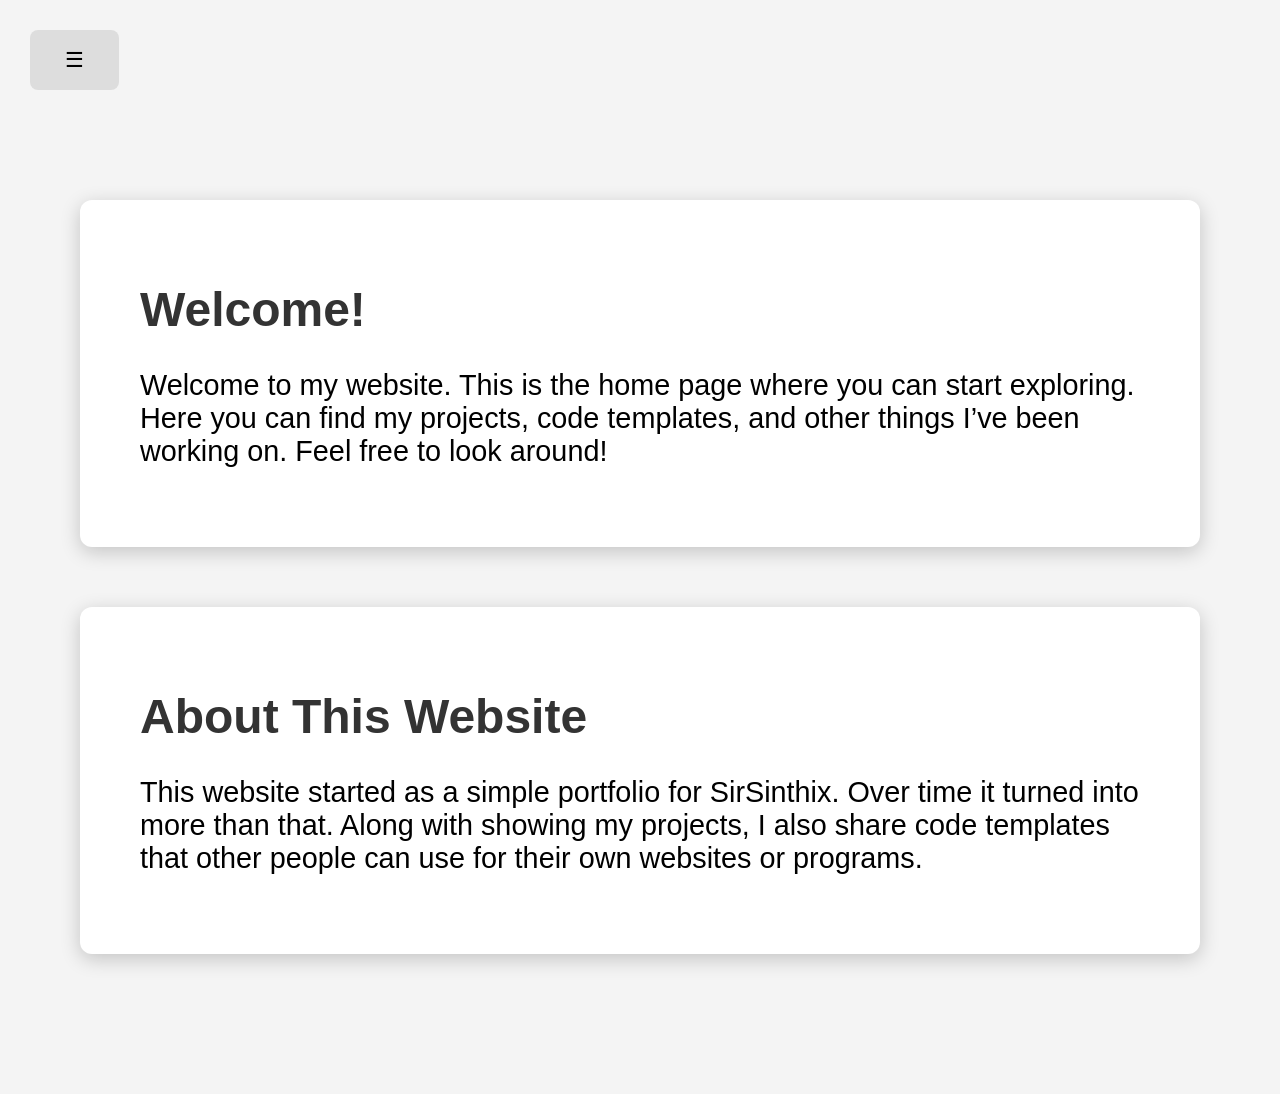
<file: index.html>
<!DOCTYPE html>
<html lang="en">
  <head>
    <meta http-equiv="CONTENT-TYPE" content="text/html; charset=UTF-8">
    <meta name="viewport" content="width=device-width, initial-scale=1.0">
    <title>SirSinthix</title>

    <link rel="stylesheet" href="./Styles/main.css?v=3">
  </head>

  <body>
    <div id="menuComp"></div>

    <div class="content">
      <div class="section" id="home">
        <h1>Welcome!</h1>
        <p>Welcome to my website. This is the home page where you can start exploring. Here you can find my projects, code templates, and other things I’ve been working on. Feel free to look around!</p>
      </div>

      <div class="section" id="about">
        <h1>About This Website</h1>
        <p>This website started as a simple portfolio for SirSinthix. Over time it turned into more than that. Along with showing my projects, I also share code templates that other people can use for their own websites or programs.</p>
      </div>
    </div>

    <script src="./Scripts/main.js"></script>
  </body>
</html>
</file>
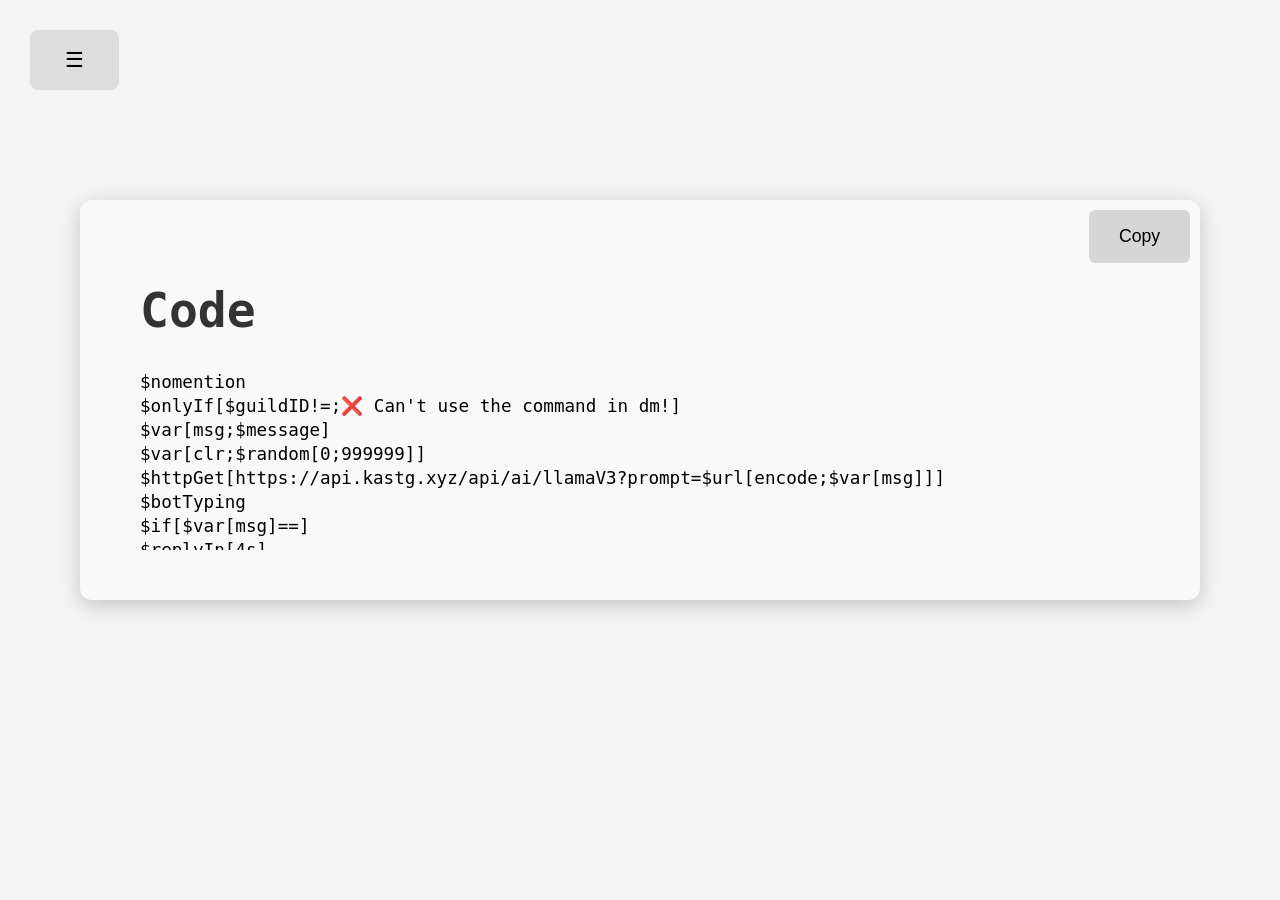
<file: chatbot.html>
<!DOCTYPE html>
<html lang="en">
  <head>
    <meta http-equiv="CONTENT-TYPE" content="text/html; charset=UTF-8">
    <meta name="viewport" content="width=device-width, initial-scale=1.0">
    <title>SirSinthix</title>

    <link rel="stylesheet" href="./Styles/main.css?v=2">
    <link rel="stylesheet" href="./Styles/code.css?v=1">
  </head>

  <body>
    <div id="menuComp"></div>
    
    <div class="content">
      <div class="cmdSec">
        <h1>Code</h1>
        <button class="copy" onclick="copy('code')">Copy</button>
        <div class="cmdText" id="code">$nomention
$onlyIf[$guildID!=;❌️ Can't use the command in dm!]
$var[msg;$message]
$var[clr;$random[0;999999]]
$httpGet[https://api.kastg.xyz/api/ai/llamaV3?prompt=$url[encode;$var[msg]]]
$botTyping
$if[$var[msg]==]
$replyIn[4s]
$title[🌐 Chatbot 🌐]
$thumbnail[$userAvatar[$botID]]
$description[Sorry! Can you repeat what you wanted to say to me? I'm all ears (Or rather, any text input!)]
$addTimestamp
$color[$var[clr]]
$else
$httpGet[https://api.kastg.xyz/api/ai/llamaV3?prompt=$url[encode;$var[msg]]]
$title[🌐 Chatbot 🌐]
$thumbnail[$userAvatar[$botID]]
$description[$httpResult[result;0;response]]
$addTimestamp
$color[$var[clr]]
$endif</div>
      </div>
    </div>
    
    <script src="./Scripts/main.js"></script>
  </body>
</html>
</file>
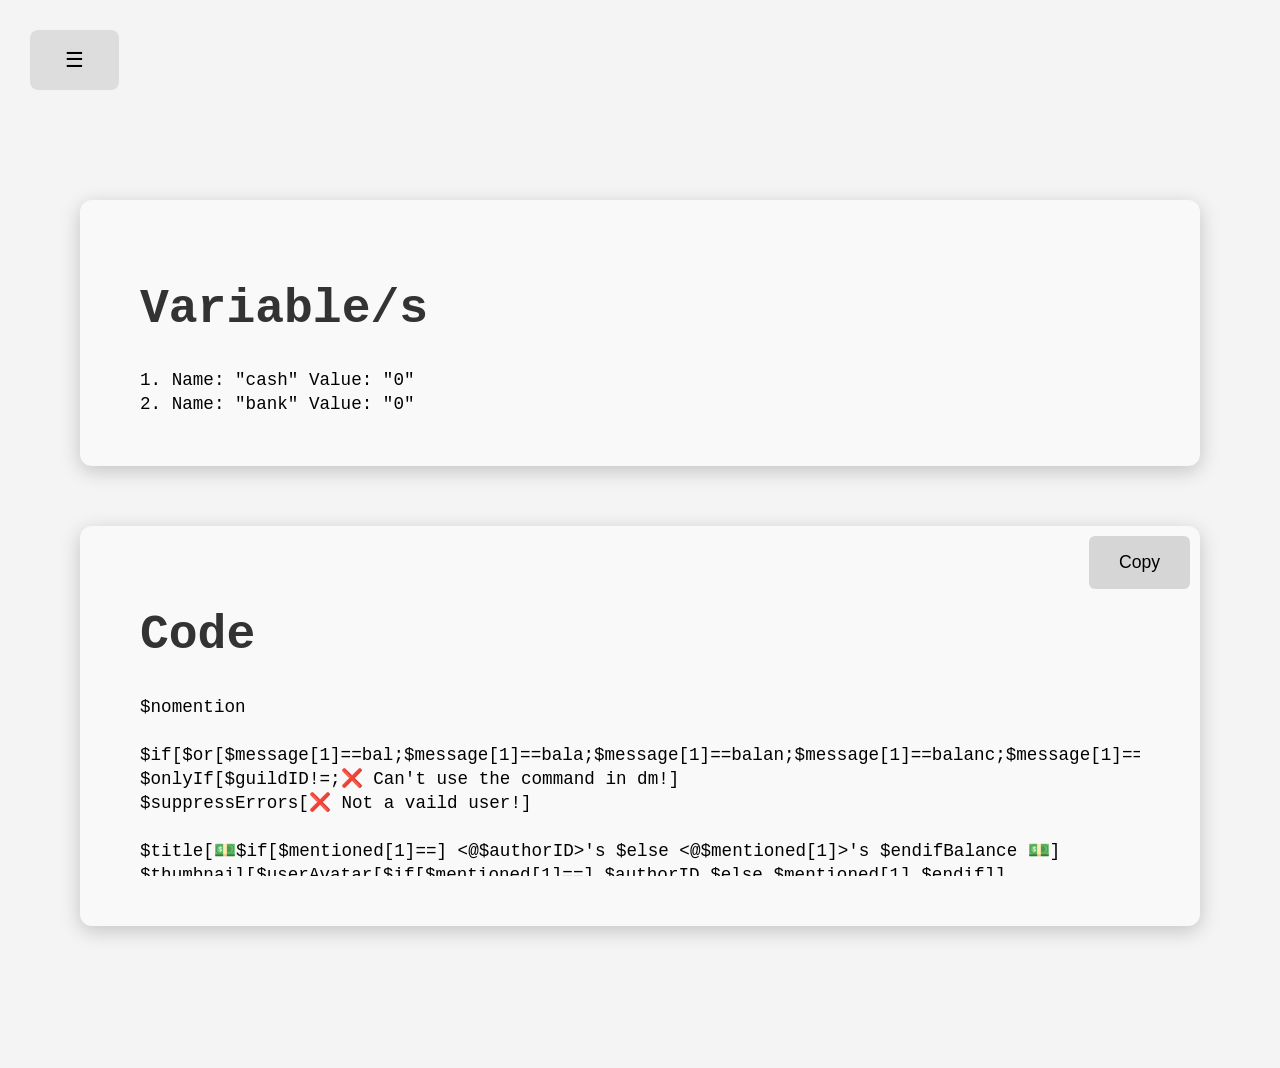
<file: eco4in1.html>
<!DOCTYPE html>
<html lang="en">
  <head>
    <meta http-equiv="CONTENT-TYPE" content="text/html; charset=UTF-8">
    <meta name="viewport" content="width=device-width, initial-scale=1.0">
    <title>SirSinthix</title>

    <link rel="stylesheet" href="./Styles/main.css?v=2">
    <link rel="stylesheet" href="./Styles/code.css?v=1">
  </head>

  <body>
    <div id="menuComp"></div>
    
    <div class="content">
      <div class="cmdSec">
        <h1>Variable/s</h1>
        <div class="cmdText" id="var">1. Name: "cash" Value: "0"
2. Name: "bank" Value: "0"</div>
      </div>
      
      <div class="cmdSec">
        <h1>Code</h1>
        <button class="copy" onclick="copy('code')">Copy</button>
        <div class="cmdText" id="code">$nomention

$if[$or[$message[1]==bal;$message[1]==bala;$message[1]==balan;$message[1]==balanc;$message[1]==balance]==true]
$onlyIf[$guildID!=;❌️ Can't use the command in dm!]
$suppressErrors[❌️ Not a vaild user!]

$title[💵$if[$mentioned[1]==] <@$authorID>'s $else <@$mentioned[1]>'s $endifBalance 💵]
$thumbnail[$userAvatar[$if[$mentioned[1]==] $authorID $else $mentioned[1] $endif]]
$description[
👜 Wallet
$getVar[cash;$if[$mentioned[1]==] $authorID $else $mentioned[1] $endif] cash

🏦 Bank
$getVar[bank;$if[$mentioned[1]==] $authorID $else $mentioned[1] $endif] cash

👜➕️🏦 Total
$calculate[$getVar[cash;$if[$mentioned[1]==] $authorID $else $mentioned[1] $endif]+$getVar[bank;$if[$mentioned[1]==] $authorID $else $mentioned[1] $endif]] cash
]
$addTimestamp
$color[$random[0;999999]]
$endif

$if[$message[1]==work]
$globalCooldown[30m;❌️ You need to wait %time% till you can work again!]

$setVar[cash;$sum[$getVar[cash;$authorID];$random[100;150]];$authorID]

$title[📃 Work 📃]
$thumbnail[$authorAvatar]
$description[
👤 User
<@$authorID>

🤝 Worked
$randomText[Policeman;Fireflighter;Cashier;DOT;Businessman;Cleaner;Bartender;Cook;Chef;Babysitter;Bank worker;Enginee;Mechanic]

📋 Earned
$random[100;150] cash
]
$addTimestamp
$color[$random[0;999999]]
$endif

$if[$or[$message[1]==dep;$message[1]==depo;$message[1]==depos;$message[1]==deposi;$message[1]==deposit]==true]
$onlyIf[$getVar[cash;$authorID]>0;❌️ You can't deposit when you have 0 cash!]
$onlyIf[$calculate[$getVar[cash;$authorID]+1]>$message[2];❌️ You can't deposit more than what you have!]
$onlyIf[$message[2]>-1;❌️ Can't deposit negative knobs!]
$suppressErrors[❌️ Not a vaild amount!]

$setVar[cash;$sub[$getVar[cash;$authorID];$message[2]];$authorID]
$setVar[bank;$sum[$getVar[bank;$authorID];$message[2]];$authorID]

$title[📥 Deposit 📥]
$thumbnail[$authorAvatar]
$description[
👤 User
<@$authorID>

📋 Amount
$message[2]
]
$addTimestamp
$color[$random[0;999999]]
$endif

$if[$or[$message[1]==with;$message[1]==withd;$message[1]==withdr;$message[1]==withdra;$message[1]==withdraw]==true]
$onlyIf[$getVar[bank;$authorID]>0;❌️ You can't withdraw when you have 0 knobs!]
$onlyIf[$calculate[$getVar[bank;$authorID]+1]>$message[2];❌️ You can't withdraw more than what you have!]
$onlyIf[$message[2]>-1;❌️ Can't withdraw negative knobs!]
$suppressErrors[❌️ Not a vaild amount!]

$setVar[cash;$sum[$getVar[cash;$authorID];$message[2]];$authorID]
$setVar[bank;$sub[$getVar[bank;$authorID];$message[2]];$authorID]

$title[📤 Withdraw 📤]
$thumbnail[$authorAvatar]
$description[
👤 User
<@$authorID>

📋 Amount
$message[2] cash
]
$addTimestamp
$color[$random[0;999999]]
$endif</div>
      </div>
    </div>
    
    <script src="./Scripts/main.js"></script>
  </body>
</html>
</file>
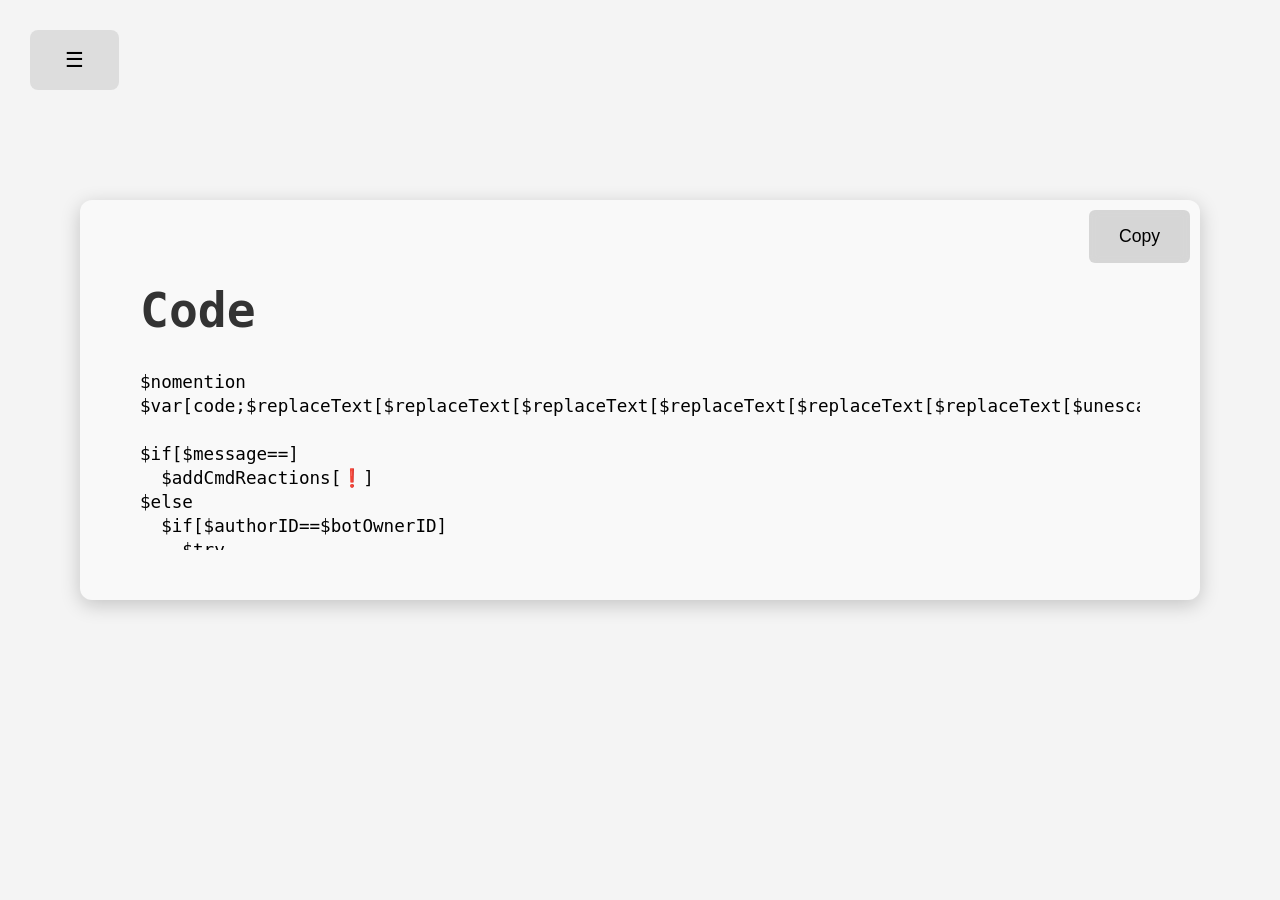
<file: eval.html>
<!DOCTYPE html>
<html lang="en">
  <head>
    <meta http-equiv="CONTENT-TYPE" content="text/html; charset=UTF-8">
    <meta name="viewport" content="width=device-width, initial-scale=1.0">
    <title>SirSinthix</title>

    <link rel="stylesheet" href="./Styles/main.css?v=2">
    <link rel="stylesheet" href="./Styles/code.css?v=1">
  </head>

  <body>
    <div id="menuComp"></div>
    
    <div class="content">
      <div class="cmdSec">
        <h1>Code</h1>
        <button class="copy" onclick="copy('code')">Copy</button>
        <div class="cmdText" id="code">$nomention
$var[code;$replaceText[$replaceText[$replaceText[$replaceText[$replaceText[$replaceText[$unescape[$message];+;$;-1];( ;\[;-1]; );\];-1]; / ;\;;-1];$rickroll;https://youtu.be/dQw4w9WgXcQ;-1];+rickroll;https://youtu.be/dQw4w9WgXcQ;-1]]

$if[$message==]
  $addCmdReactions[❗]
$else
  $if[$authorID==$botOwnerID]
    $try
**💻 Code**
$var[code]

**📋 Raw**
$message

$if[$checkContains[$message;deletecommand;clearReactions;deleteChannels;deleteMessage]==false]**🟢 Execution** $else**🟡 Execution** $endif
$eval[$var[code]]
      
      $if[$checkContains[$message;deletecommand;clearReactions;deleteChannels;deleteMessage]==true] $else $addCmdReactions[✅] $endif
    $catch
**💻 Code**
$var[code]

**📋 Raw**
$message

**🔴 Execution**
Function $error[command] at $error[row]:$error[column] returned an error: $error[message]
      
      $if[$checkContains[$message;deletecommand;clearReactions;deleteChannels;deleteMessage]==true] $else $clearReactions[$channelID;$lastMessageID;✅] $endif
      
      $if[$checkContains[$message;deletecommand;clearReactions;deleteChannels;deleteMessage]==true] $else $addCmdReactions[❗] $endif
    $endtry
  $else
    $addCmdReactions[❌]
  $endif
$endif</div>
      </div>
    </div>
    
    <script src="./Scripts/main.js"></script>
  </body>
</html>
</file>
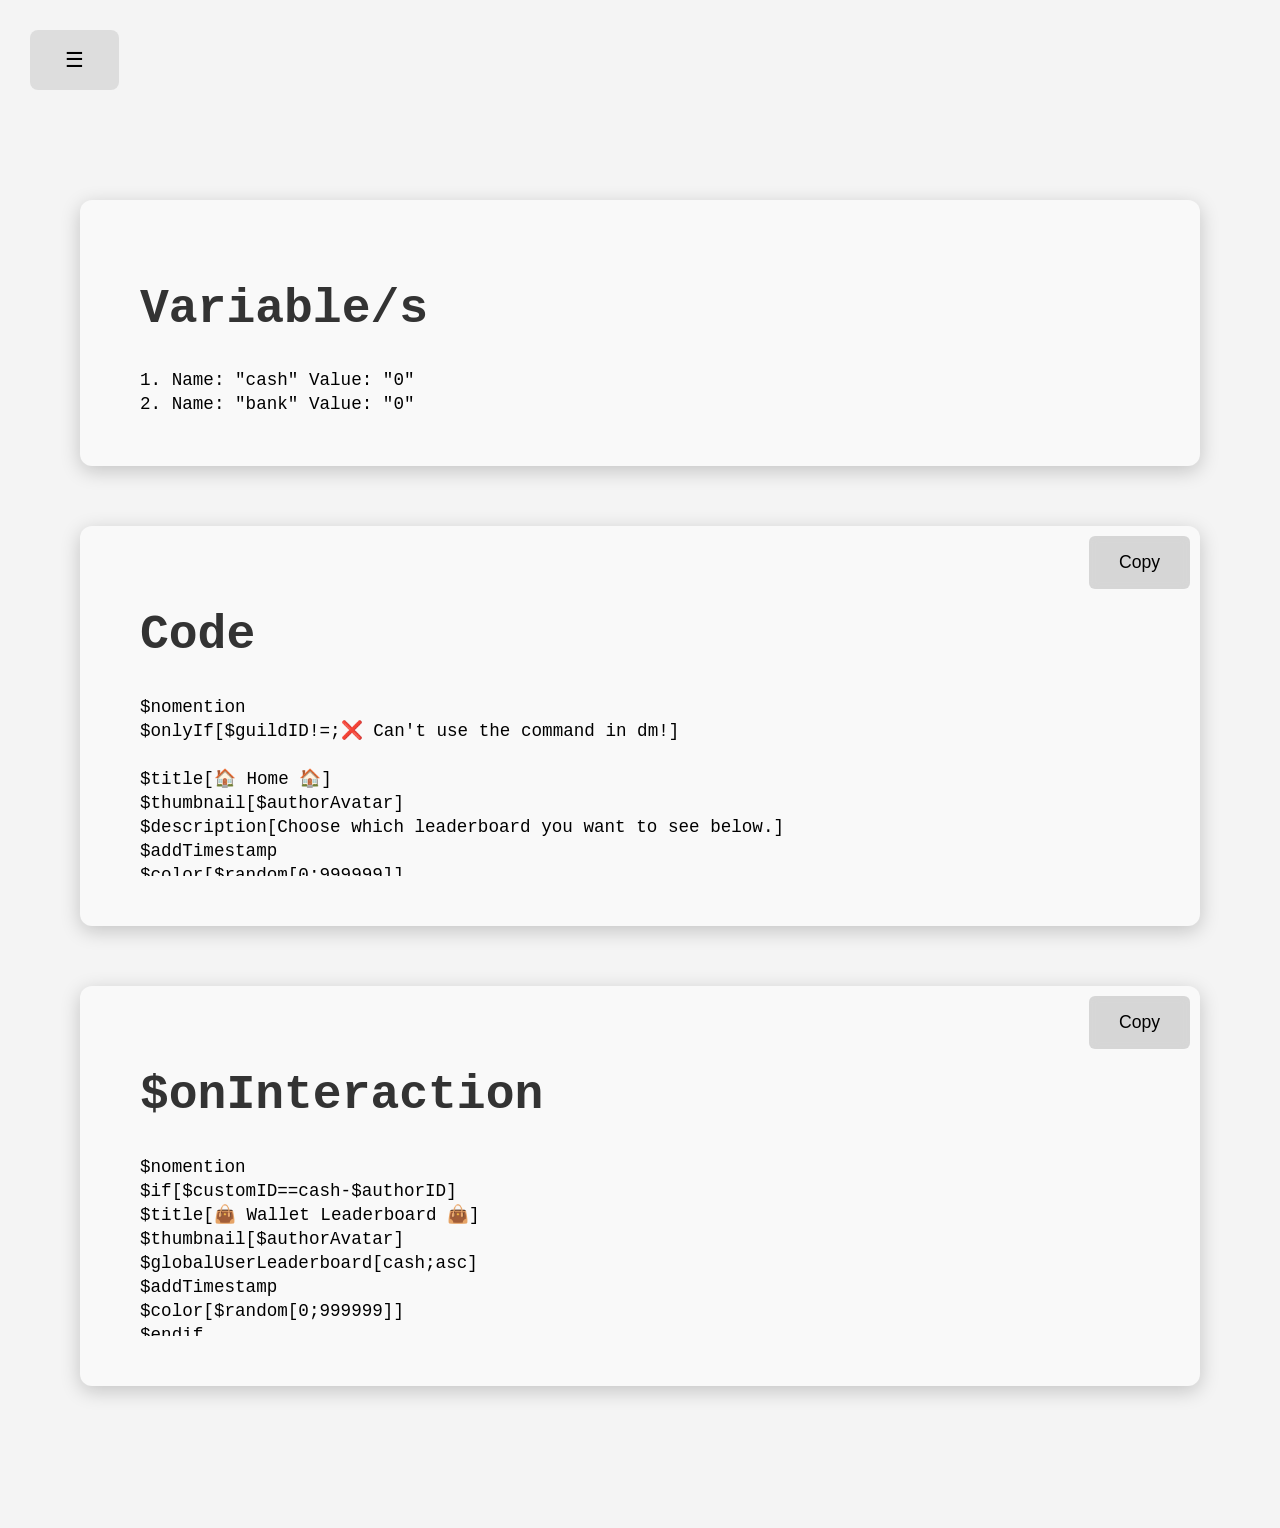
<file: leaderboard.html>
<!DOCTYPE html>
<html lang="en">
  <head>
    <meta http-equiv="CONTENT-TYPE" content="text/html; charset=UTF-8">
    <meta name="viewport" content="width=device-width, initial-scale=1.0">
    <title>SirSinthix</title>

    <link rel="stylesheet" href="./Styles/main.css?v=2">
    <link rel="stylesheet" href="./Styles/code.css?v=1">
  </head>

  <body>
    <div id="menuComp"></div>
    
    <div class="content">
      <div class="cmdSec">
        <h1>Variable/s</h1>
        <div class="cmdText" id="var">1. Name: "cash" Value: "0"
2. Name: "bank" Value: "0"</div>
      </div>
      
      <div class="cmdSec">
        <h1>Code</h1>
        <button class="copy" onclick="copy('code')">Copy</button>
        <div class="cmdText" id="code">$nomention
$onlyIf[$guildID!=;❌️ Can't use the command in dm!]

$title[🏠 Home 🏠]
$thumbnail[$authorAvatar]
$description[Choose which leaderboard you want to see below.]
$addTimestamp
$color[$random[0;999999]]
$addButton[yes;cash-$authorID;Wallet Leaderboard;danger;no;👜;]
$addButton[yes;bank-$authorID;Bank Leaderboard;success;no;🏦;]</div>
      </div>
      
      <div class="cmdSec">
        <h1>$onInteraction</h1>
        <button class="copy" onclick="copy('code')">Copy</button>
        <div class="cmdText" id="code">$nomention
$if[$customID==cash-$authorID]
$title[👜 Wallet Leaderboard 👜]
$thumbnail[$authorAvatar]
$globalUserLeaderboard[cash;asc]
$addTimestamp
$color[$random[0;999999]]
$endif

$if[$customID==bank-$authorID]
$title[🏦 Bank Leaderboard 🏦]
$thumbnail[$authorAvatar]
$globalUserLeaderboard[bank;asc]
$addTimestamp
$color[$random[0;999999]]
$endif</div>
      </div>
    </div>
    
    <script src="./Scripts/main.js"></script>
  </body>
</html>
</file>
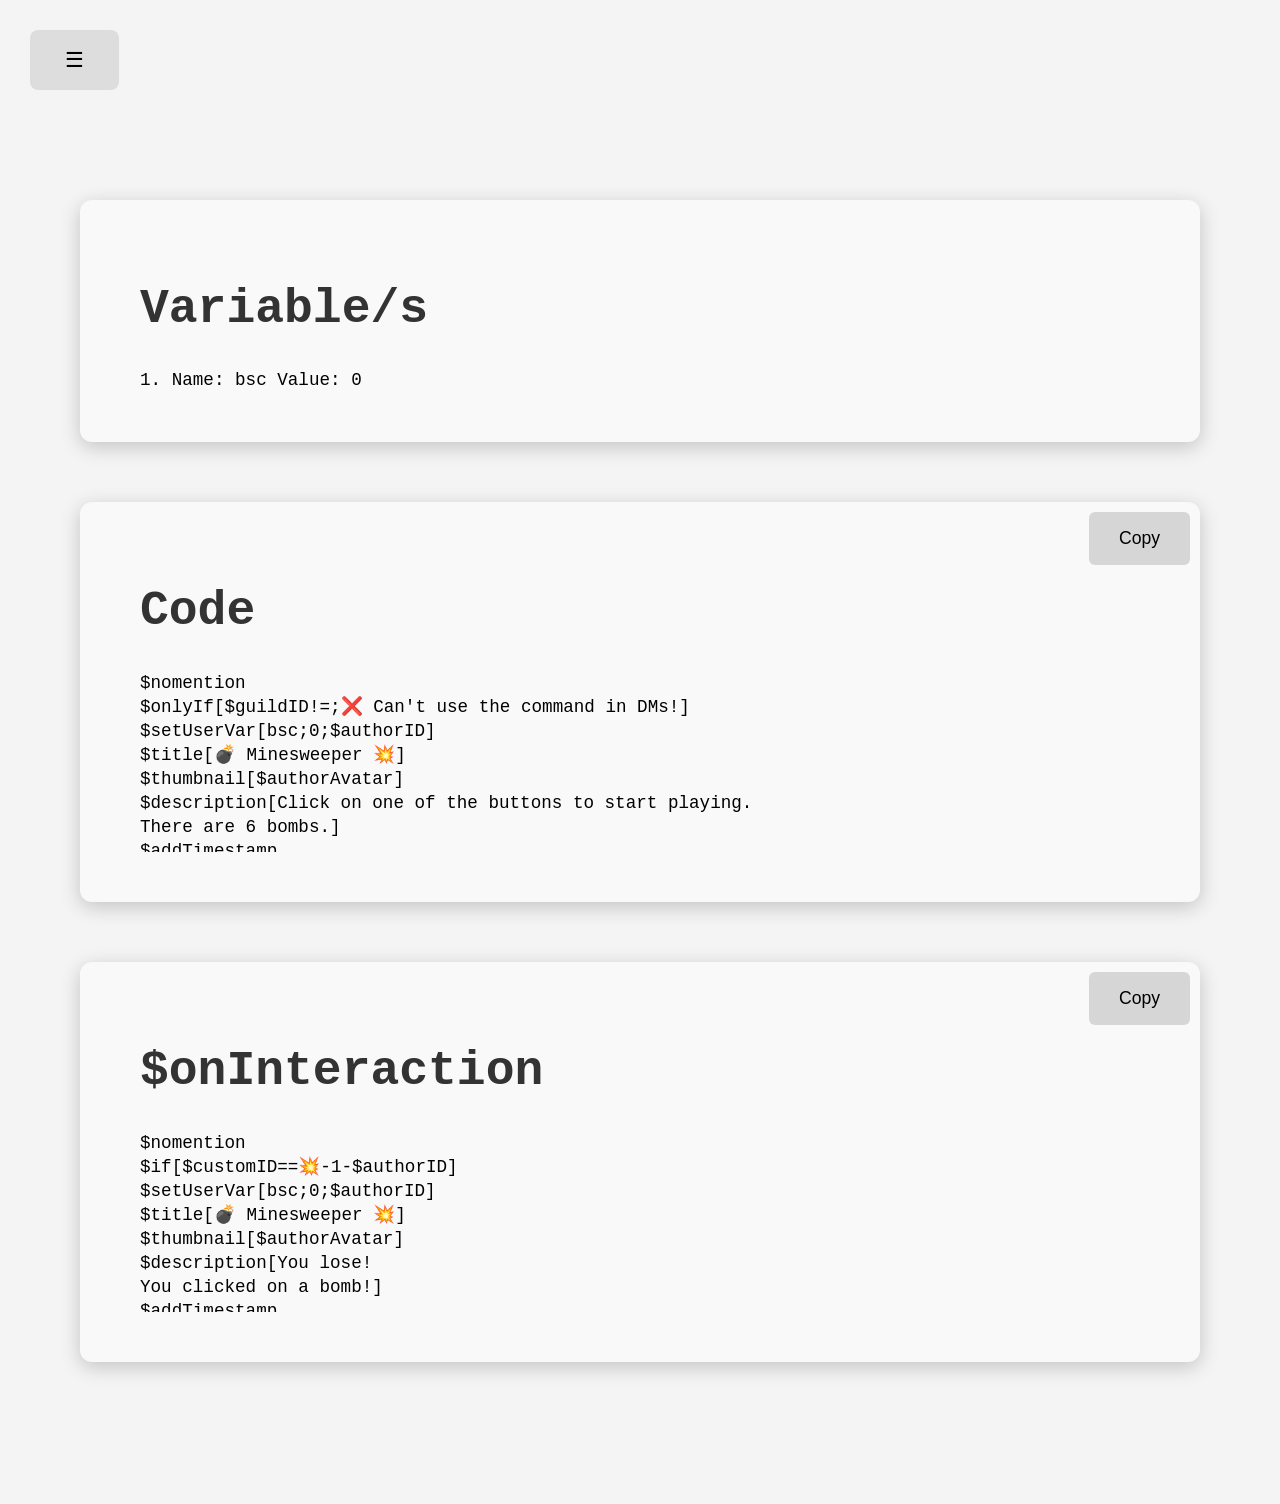
<file: minesweeper.html>
<!DOCTYPE html>
<html lang="en">
  <head>
    <meta http-equiv="CONTENT-TYPE" content="text/html; charset=UTF-8">
    <meta name="viewport" content="width=device-width, initial-scale=1.0">
    <title>SirSinthix</title>

    <link rel="stylesheet" href="./Styles/main.css?v=2">
    <link rel="stylesheet" href="./Styles/code.css?v=1">
  </head>

  <body>
    <div id="menuComp"></div>
    
    <div class="content">
      <div class="cmdSec">
        <h1>Variable/s</h1>
        <div class="cmdText" id="var">1. Name: bsc Value: 0</div>
      </div>
      
      <div class="cmdSec">
        <h1>Code</h1>
        <button class="copy" onclick="copy('code')">Copy</button>
        <div class="cmdText" id="code">$nomention
$onlyIf[$guildID!=;❌️ Can't use the command in DMs!]
$setUserVar[bsc;0;$authorID]
$title[💣 Minesweeper 💥]
$thumbnail[$authorAvatar]
$description[Click on one of the buttons to start playing.
There are 6 bombs.]
$addTimestamp
$color[$random[0;999999]]
$addButton[yes;Indicator-1;⬛️;secondary;yes]
$addButton[no;Indicator-2;⬛️;secondary;yes]
$addButton[no;Indicator-3;1️⃣;secondary;yes]
$addButton[no;1️⃣-2-$authorID;⬛️;secondary]
$addButton[no;1️⃣-3-$authorID;⬛️;secondary]

$addButton[yes;Indicator-4;1️⃣;secondary;yes]
$addButton[no;Indicator-5;2️⃣;secondary;yes]
$addButton[no;Indicator-6;2️⃣;secondary;yes]
$addButton[no;💥-1-$authorID;⬛️;secondary]
$addButton[no;1️⃣-5-$authorID;⬛️;secondary]

$addButton[yes;💥-2-$authorID;⬛️;secondary]
$addButton[no;2️⃣-3-$authorID;⬛️;secondary]
$addButton[no;💥-3-$authorID;⬛️;secondary]
$addButton[no;3️⃣-1-$authorID;⬛️;secondary]
$addButton[no;2️⃣-4-$authorID;⬛️;secondary]

$addButton[yes;2️⃣-6-$authorID;⬛️;secondary]
$addButton[no;3️⃣-2-$authorID;⬛️;secondary]
$addButton[no;3️⃣-3-$authorID;⬛️;secondary]
$addButton[no;3️⃣-4-$authorID;⬛️;secondary]
$addButton[no;💥-4-$authorID;⬛️;secondary]

$addButton[yes;1️⃣-7-$authorID;⬛️;secondary]
$addButton[no;💥-5-$authorID;⬛️;secondary]
$addButton[no;💥-6-$authorID;⬛️;secondary]
$addButton[no;2️⃣-5-$authorID;⬛️;secondary]
$addButton[no;1️⃣-8-$authorID;⬛️;secondary]</div>
      </div>
      
      <div class="cmdSec">
        <h1>$onInteraction</h1>
        <button class="copy" onclick="copy('onIn')">Copy</button>
        <div class="cmdText" id="onIn">$nomention
$if[$customID==💥-1-$authorID]
$setUserVar[bsc;0;$authorID]
$title[💣 Minesweeper 💥]
$thumbnail[$authorAvatar]
$description[You lose!
You clicked on a bomb!]
$addTimestamp
$color[$random[0;999999]]
$removeButtons

$addButton[yes;Indicator-1;⬛️;secondary;yes]
$addButton[no;Indicator-2;⬛️;secondary;yes]
$addButton[no;Indicator-3;1️⃣;secondary;yes]
$addButton[no;1️⃣-2-$authorID;1️⃣;secondary;yes]
$addButton[no;1️⃣-3-$authorID;1️⃣;secondary;yes]

$addButton[yes;Indicator-4;1️⃣;secondary;yes]
$addButton[no;Indicator-5;2️⃣;secondary;yes]
$addButton[no;Indicator-6;2️⃣;secondary;yes]
$addButton[no;💥-1-$authorID;💥;danger;yes]
$addButton[no;1️⃣-5-$authorID;1️⃣;secondary;yes]

$addButton[yes;💥-2-$authorID;💥;secondary;yes]
$addButton[no;2️⃣-3-$authorID;2️⃣;secondary;yes]
$addButton[no;💥-3-$authorID;💥;secondary;yes]
$addButton[no;3️⃣-1-$authorID;3️⃣;secondary;yes]
$addButton[no;2️⃣-4-$authorID;2️⃣;secondary;yes]

$addButton[yes;2️⃣-6-$authorID;2️⃣;secondary;yes]
$addButton[no;3️⃣-2-$authorID;3️⃣;secondary;yes]
$addButton[no;3️⃣-3-$authorID;3️⃣;secondary;yes]
$addButton[no;3️⃣-4-$authorID;3️⃣;secondary;yes]
$addButton[no;💥-4-$authorID;💥;secondary;yes]

$addButton[yes;1️⃣-7-$authorID;1️⃣;secondary;yes]
$addButton[no;💥-5-$authorID;💥;secondary;yes]
$addButton[no;💥-6-$authorID;💥;secondary;yes]
$addButton[no;2️⃣-5-$authorID;2️⃣;secondary;yes]
$addButton[no;1️⃣-8-$authorID;1️⃣;secondary;yes]
$endif

$if[$customID==💥-2-$authorID]
$setUserVar[bsc;0;$authorID]
$title[💣 Minesweeper 💥]
$thumbnail[$authorAvatar]
$description[You lose!
You clicked on a bomb!]
$addTimestamp
$color[$random[0;999999]]
$removeButtons

$addButton[yes;Indicator-1;⬛️;secondary;yes]
$addButton[no;Indicator-2;⬛️;secondary;yes]
$addButton[no;Indicator-3;1️⃣;secondary;yes]
$addButton[no;1️⃣-2-$authorID;1️⃣;secondary;yes]
$addButton[no;1️⃣-3-$authorID;1️⃣;secondary;yes]

$addButton[yes;Indicator-4;1️⃣;secondary;yes]
$addButton[no;Indicator-5;2️⃣;secondary;yes]
$addButton[no;Indicator-6;2️⃣;secondary;yes]
$addButton[no;💥-1-$authorID;💥;secondary;yes]
$addButton[no;1️⃣-5-$authorID;1️⃣;secondary;yes]

$addButton[yes;💥-2-$authorID;💥;danger;yes]
$addButton[no;2️⃣-3-$authorID;2️⃣;secondary;yes]
$addButton[no;💥-3-$authorID;💥;secondary;yes]
$addButton[no;3️⃣-1-$authorID;3️⃣;secondary;yes]
$addButton[no;2️⃣-4-$authorID;2️⃣;secondary;yes]

$addButton[yes;2️⃣-6-$authorID;2️⃣;secondary;yes]
$addButton[no;3️⃣-2-$authorID;3️⃣;secondary;yes]
$addButton[no;3️⃣-3-$authorID;3️⃣;secondary;yes]
$addButton[no;3️⃣-4-$authorID;3️⃣;secondary;yes]
$addButton[no;💥-4-$authorID;💥;secondary;yes]

$addButton[yes;1️⃣-7-$authorID;1️⃣;secondary;yes]
$addButton[no;💥-5-$authorID;💥;secondary;yes]
$addButton[no;💥-6-$authorID;💥;secondary;yes]
$addButton[no;2️⃣-5-$authorID;2️⃣;secondary;yes]
$addButton[no;1️⃣-8-$authorID;1️⃣;secondary;yes]
$endif

$if[$customID==💥-3-$authorID]
$setUserVar[bsc;0;$authorID]
$title[💣 Minesweeper 💥]
$thumbnail[$authorAvatar]
$description[You lose!
You clicked on a bomb!]
$addTimestamp
$color[$random[0;999999]]
$removeButtons

$addButton[yes;Indicator-1;⬛️;secondary;yes]
$addButton[no;Indicator-2;⬛️;secondary;yes]
$addButton[no;Indicator-3;1️⃣;secondary;yes]
$addButton[no;1️⃣-2-$authorID;1️⃣;secondary;yes]
$addButton[no;1️⃣-3-$authorID;1️⃣;secondary;yes]

$addButton[yes;Indicator-4;1️⃣;secondary;yes]
$addButton[no;Indicator-5;2️⃣;secondary;yes]
$addButton[no;Indicator-6;2️⃣;secondary;yes]
$addButton[no;💥-1-$authorID;💥;secondary;yes]
$addButton[no;1️⃣-5-$authorID;1️⃣;secondary;yes]

$addButton[yes;💥-2-$authorID;💥;secondary;yes]
$addButton[no;2️⃣-3-$authorID;2️⃣;secondary;yes]
$addButton[no;💥-3-$authorID;💥;danger;yes]
$addButton[no;3️⃣-1-$authorID;3️⃣;secondary;yes]
$addButton[no;2️⃣-4-$authorID;2️⃣;secondary;yes]

$addButton[yes;2️⃣-6-$authorID;2️⃣;secondary;yes]
$addButton[no;3️⃣-2-$authorID;3️⃣;secondary;yes]
$addButton[no;3️⃣-3-$authorID;3️⃣;secondary;yes]
$addButton[no;3️⃣-4-$authorID;3️⃣;secondary;yes]
$addButton[no;💥-4-$authorID;💥;secondary;yes]

$addButton[yes;1️⃣-7-$authorID;1️⃣;secondary;yes]
$addButton[no;💥-5-$authorID;💥;secondary;yes]
$addButton[no;💥-6-$authorID;💥;secondary;yes]
$addButton[no;2️⃣-5-$authorID;2️⃣;secondary;yes]
$addButton[no;1️⃣-8-$authorID;1️⃣;secondary;yes]
$endif

$if[$customID==💥-4-$authorID]
$setUserVar[bsc;0;$authorID]
$title[💣 Minesweeper 💥]
$thumbnail[$authorAvatar]
$description[You lose!
You clicked on a bomb!]
$addTimestamp
$color[$random[0;999999]]
$removeButtons

$addButton[yes;Indicator-1;⬛️;secondary;yes]
$addButton[no;Indicator-2;⬛️;secondary;yes]
$addButton[no;Indicator-3;1️⃣;secondary;yes]
$addButton[no;1️⃣-2-$authorID;1️⃣;secondary;yes]
$addButton[no;1️⃣-3-$authorID;1️⃣;secondary;yes]

$addButton[yes;Indicator-4;1️⃣;secondary;yes]
$addButton[no;Indicator-5;2️⃣;secondary;yes]
$addButton[no;Indicator-6;2️⃣;secondary;yes]
$addButton[no;💥-1-$authorID;💥;secondary;yes]
$addButton[no;1️⃣-5-$authorID;1️⃣;secondary;yes]

$addButton[yes;💥-2-$authorID;💥;secondary;yes]
$addButton[no;2️⃣-3-$authorID;2️⃣;secondary;yes]
$addButton[no;💥-3-$authorID;💥;secondary;yes]
$addButton[no;3️⃣-1-$authorID;3️⃣;secondary;yes]
$addButton[no;2️⃣-4-$authorID;2️⃣;secondary;yes]

$addButton[yes;2️⃣-6-$authorID;2️⃣;secondary;yes]
$addButton[no;3️⃣-2-$authorID;3️⃣;secondary;yes]
$addButton[no;3️⃣-3-$authorID;3️⃣;secondary;yes]
$addButton[no;3️⃣-4-$authorID;3️⃣;secondary;yes]
$addButton[no;💥-4-$authorID;💥;danger;yes]

$addButton[yes;1️⃣-7-$authorID;1️⃣;secondary;yes]
$addButton[no;💥-5-$authorID;💥;secondary;yes]
$addButton[no;💥-6-$authorID;💥;secondary;yes]
$addButton[no;2️⃣-5-$authorID;2️⃣;secondary;yes]
$addButton[no;1️⃣-8-$authorID;1️⃣;secondary;yes]
$endif

$if[$customID==💥-5-$authorID]
$setUserVar[bsc;0;$authorID]
$title[💣 Minesweeper 💥]
$thumbnail[$authorAvatar]
$description[You lose!
You clicked on a bomb!]
$addTimestamp
$color[$random[0;999999]]
$removeButtons

$addButton[yes;Indicator-1;⬛️;secondary;yes]
$addButton[no;Indicator-2;⬛️;secondary;yes]
$addButton[no;Indicator-3;1️⃣;secondary;yes]
$addButton[no;1️⃣-2-$authorID;1️⃣;secondary;yes]
$addButton[no;1️⃣-3-$authorID;1️⃣;secondary;yes]

$addButton[yes;Indicator-4;1️⃣;secondary;yes]
$addButton[no;Indicator-5;2️⃣;secondary;yes]
$addButton[no;Indicator-6;2️⃣;secondary;yes]
$addButton[no;💥-1-$authorID;💥;secondary;yes]
$addButton[no;1️⃣-5-$authorID;1️⃣;secondary;yes]

$addButton[yes;💥-2-$authorID;💥;secondary;yes]
$addButton[no;2️⃣-3-$authorID;2️⃣;secondary;yes]
$addButton[no;💥-3-$authorID;💥;secondary;yes]
$addButton[no;3️⃣-1-$authorID;3️⃣;secondary;yes]
$addButton[no;2️⃣-4-$authorID;2️⃣;secondary;yes]

$addButton[yes;2️⃣-6-$authorID;2️⃣;secondary;yes]
$addButton[no;3️⃣-2-$authorID;3️⃣;secondary;yes]
$addButton[no;3️⃣-3-$authorID;3️⃣;secondary;yes]
$addButton[no;3️⃣-4-$authorID;3️⃣;secondary;yes]
$addButton[no;💥-4-$authorID;💥;secondary;yes]

$addButton[yes;1️⃣-7-$authorID;1️⃣;secondary;yes]
$addButton[no;💥-5-$authorID;💥;danger;yes]
$addButton[no;💥-6-$authorID;💥;secondary;yes]
$addButton[no;2️⃣-5-$authorID;2️⃣;secondary;yes]
$addButton[no;1️⃣-8-$authorID;1️⃣;secondary;yes]
$endif

$if[$customID==💥-6-$authorID]
$setUserVar[bsc;0;$authorID]
$title[💣 Minesweeper 💥]
$thumbnail[$authorAvatar]
$description[You lose!
You clicked on a bomb!]
$addTimestamp
$color[$random[0;999999]]
$removeButtons

$addButton[yes;Indicator-1;⬛️;secondary;yes]
$addButton[no;Indicator-2;⬛️;secondary;yes]
$addButton[no;Indicator-3;1️⃣;secondary;yes]
$addButton[no;1️⃣-2-$authorID;1️⃣;secondary;yes]
$addButton[no;1️⃣-3-$authorID;1️⃣;secondary;yes]

$addButton[yes;Indicator-4;1️⃣;secondary;yes]
$addButton[no;Indicator-5;2️⃣;secondary;yes]
$addButton[no;Indicator-6;2️⃣;secondary;yes]
$addButton[no;💥-1-$authorID;💥;secondary;yes]
$addButton[no;1️⃣-5-$authorID;1️⃣;secondary;yes]

$addButton[yes;💥-2-$authorID;💥;secondary;yes]
$addButton[no;2️⃣-3-$authorID;2️⃣;secondary;yes]
$addButton[no;💥-3-$authorID;💥;secondary;yes]
$addButton[no;3️⃣-1-$authorID;3️⃣;secondary;yes]
$addButton[no;2️⃣-4-$authorID;2️⃣;secondary;yes]

$addButton[yes;2️⃣-6-$authorID;2️⃣;secondary;yes]
$addButton[no;3️⃣-2-$authorID;3️⃣;secondary;yes]
$addButton[no;3️⃣-3-$authorID;3️⃣;secondary;yes]
$addButton[no;3️⃣-4-$authorID;3️⃣;secondary;yes]
$addButton[no;💥-4-$authorID;💥;secondary;yes]

$addButton[yes;1️⃣-7-$authorID;1️⃣;secondary;yes]
$addButton[no;💥-5-$authorID;💥;secondary;yes]
$addButton[no;💥-6-$authorID;💥;danger;yes]
$addButton[no;2️⃣-5-$authorID;2️⃣;secondary;yes]
$addButton[no;1️⃣-8-$authorID;1️⃣;secondary;yes]
$endif

$if[$customID==1️⃣-2-$authorID]
$setUserVar[bsc;$sum[$getUserVar[bsc;$authorID];1];$authorID]
$title[💣 Minesweeper 💥]
$thumbnail[$authorAvatar]
$description[Click on one of the buttons to start playing.
There are 6 bombs.]
$addTimestamp
$color[$random[0;999999]]

$editButton[1️⃣-2-$authorID;1️⃣;secondary;yes]
$endif

$if[$customID==1️⃣-3-$authorID]
$setUserVar[bsc;$sum[$getUserVar[bsc;$authorID];1];$authorID]
$title[💣 Minesweeper 💥]
$thumbnail[$authorAvatar]
$description[Click on one of the buttons to start playing.
There are 6 bombs.]
$addTimestamp
$color[$random[0;999999]]

$editButton[1️⃣-3-$authorID;1️⃣;secondary;yes]
$endif

$if[$customID==1️⃣-4-$authorID]
$setUserVar[bsc;$sum[$getUserVar[bsc;$authorID];1];$authorID]
$title[💣 Minesweeper 💥]
$thumbnail[$authorAvatar]
$description[Click on one of the buttons to start playing.
There are 6 bombs.]
$addTimestamp
$color[$random[0;999999]]

$editButton[1️⃣-4-$authorID;1️⃣;secondary;yes]
$endif

$if[$customID==1️⃣-5-$authorID]
$setUserVar[bsc;$sum[$getUserVar[bsc;$authorID];1];$authorID]
$title[💣 Minesweeper 💥]
$thumbnail[$authorAvatar]
$description[Click on one of the buttons to start playing.
There are 6 bombs.]
$addTimestamp
$color[$random[0;999999]]

$editButton[1️⃣-5-$authorID;1️⃣;secondary;yes]
$endif

$if[$customID==2️⃣-6-$authorID]
$setUserVar[bsc;$sum[$getUserVar[bsc;$authorID];1];$authorID]
$title[💣 Minesweeper 💥]
$thumbnail[$authorAvatar]
$description[Click on one of the buttons to start playing.
There are 6 bombs.]
$addTimestamp
$color[$random[0;999999]]

$editButton[2️⃣-6-$authorID;2️⃣;secondary;yes]
$endif

$if[$customID==1️⃣-7-$authorID]
$setUserVar[bsc;$sum[$getUserVar[bsc;$authorID];1];$authorID]
$title[💣 Minesweeper 💥]
$thumbnail[$authorAvatar]
$description[Click on one of the buttons to start playing.
There are 6 bombs.]
$addTimestamp
$color[$random[0;999999]]

$editButton[1️⃣-7-$authorID;1️⃣;secondary;yes]
$endif

$if[$customID==1️⃣-8-$authorID]
$setUserVar[bsc;$sum[$getUserVar[bsc;$authorID];1];$authorID]
$title[💣 Minesweeper 💥]
$thumbnail[$authorAvatar]
$description[Click on one of the buttons to start playing.
There are 6 bombs.]
$addTimestamp
$color[$random[0;999999]]

$editButton[1️⃣-8-$authorID;1️⃣;secondary;yes]
$endif

$if[$customID==2️⃣-3-$authorID]
$setUserVar[bsc;$sum[$getUserVar[bsc;$authorID];1];$authorID]
$title[💣 Minesweeper 💥]
$thumbnail[$authorAvatar]
$description[Click on one of the buttons to start playing.
There are 6 bombs.]
$addTimestamp
$color[$random[0;999999]]

$editButton[2️⃣-3-$authorID;2️⃣;secondary;yes]
$endif

$if[$customID==2️⃣-4-$authorID]
$setUserVar[bsc;$sum[$getUserVar[bsc;$authorID];1];$authorID]
$title[💣 Minesweeper 💥]
$thumbnail[$authorAvatar]
$description[Click on one of the buttons to start playing.
There are 6 bombs.]
$addTimestamp
$color[$random[0;999999]]

$editButton[2️⃣-4-$authorID;2️⃣;secondary;yes]
$endif

$if[$customID==2️⃣-5-$authorID]
$setUserVar[bsc;$sum[$getUserVar[bsc;$authorID];1];$authorID]
$title[💣 Minesweeper 💥]
$thumbnail[$authorAvatar]
$description[Click on one of the buttons to start playing.
There are 6 bombs.]
$addTimestamp
$color[$random[0;999999]]

$editButton[2️⃣-5-$authorID;2️⃣;secondary;yes]
$endif

$if[$customID==3️⃣-1-$authorID]
$setUserVar[bsc;$sum[$getUserVar[bsc;$authorID];1];$authorID]
$title[💣 Minesweeper 💥]
$thumbnail[$authorAvatar]
$description[Click on one of the buttons to start playing.
There are 6 bombs.]
$addTimestamp
$color[$random[0;999999]]

$editButton[3️⃣-1-$authorID;3️⃣;secondary;yes]
$endif

$if[$customID==3️⃣-2-$authorID]
$setUserVar[bsc;$sum[$getUserVar[bsc;$authorID];1];$authorID]
$title[💣 Minesweeper 💥]
$thumbnail[$authorAvatar]
$description[Click on one of the buttons to start playing.
There are 6 bombs.]
$addTimestamp
$color[$random[0;999999]]

$editButton[3️⃣-2-$authorID;3️⃣;secondary;yes]
$endif

$if[$customID==3️⃣-3-$authorID]
$setUserVar[bsc;$sum[$getUserVar[bsc;$authorID];1];$authorID]
$title[💣 Minesweeper 💥]
$thumbnail[$authorAvatar]
$description[Click on one of the buttons to start playing.
There are 6 bombs.]
$addTimestamp
$color[$random[0;999999]]

$editButton[3️⃣-3-$authorID;3️⃣;secondary;yes]
$endif

$if[$customID==3️⃣-4-$authorID]
$setUserVar[bsc;$sum[$getUserVar[bsc;$authorID];1];$authorID]
$title[💣 Minesweeper 💥]
$thumbnail[$authorAvatar]
$description[Click on one of the buttons to start playing.
There are 6 bombs.]
$addTimestamp
$color[$random[0;999999]]

$editButton[3️⃣-4-$authorID;3️⃣;secondary;yes]
$endif

$if[$getUserVar[bsc;$authorID]==13]
$setUserVar[bsc;0;$authorID]
$title[💣 Minesweeper 💥]
$thumbnail[$authorAvatar]
$description[You win!
You managed to avoid all the bombs!]
$addTimestamp
$color[$random[0;999999]]
$removeButtons

$addButton[yes;Indicator-1;⬛️;secondary;yes]
$addButton[no;Indicator-2;⬛️;secondary;yes]
$addButton[no;Indicator-3;1️⃣;secondary;yes]
$addButton[no;1️⃣-2-$authorID;1️⃣;secondary;yes]
$addButton[no;1️⃣-3-$authorID;1️⃣;secondary;yes]

$addButton[yes;Indicator-4;1️⃣;secondary;yes]
$addButton[no;Indicator-5;2️⃣;secondary;yes]
$addButton[no;Indicator-6;2️⃣;secondary;yes]
$addButton[no;💥-1-$authorID;💥;secondary;yes]
$addButton[no;1️⃣-5-$authorID;1️⃣;secondary;yes]

$addButton[yes;💥-2-$authorID;💥;secondary;yes]
$addButton[no;2️⃣-3-$authorID;2️⃣;secondary;yes]
$addButton[no;💥-3-$authorID;💥;secondary;yes]
$addButton[no;3️⃣-1-$authorID;3️⃣;secondary;yes]
$addButton[no;2️⃣-4-$authorID;2️⃣;secondary;yes]

$addButton[yes;2️⃣-6-$authorID;2️⃣;secondary;yes]
$addButton[no;3️⃣-2-$authorID;3️⃣;secondary;yes]
$addButton[no;3️⃣-3-$authorID;3️⃣;secondary;yes]
$addButton[no;3️⃣-4-$authorID;3️⃣;secondary;yes]
$addButton[no;💥-4-$authorID;💥;secondary;yes]

$addButton[yes;1️⃣-7-$authorID;1️⃣;secondary;yes]
$addButton[no;💥-5-$authorID;💥;secondary;yes]
$addButton[no;💥-6-$authorID;💥;secondary;yes]
$addButton[no;2️⃣-5-$authorID;2️⃣;secondary;yes]
$addButton[no;1️⃣-8-$authorID;1️⃣;secondary;yes]
$endif</div>
      </div>
    </div>
    
    <script src="./Scripts/main.js"></script>
  </body>
</html>
</file>
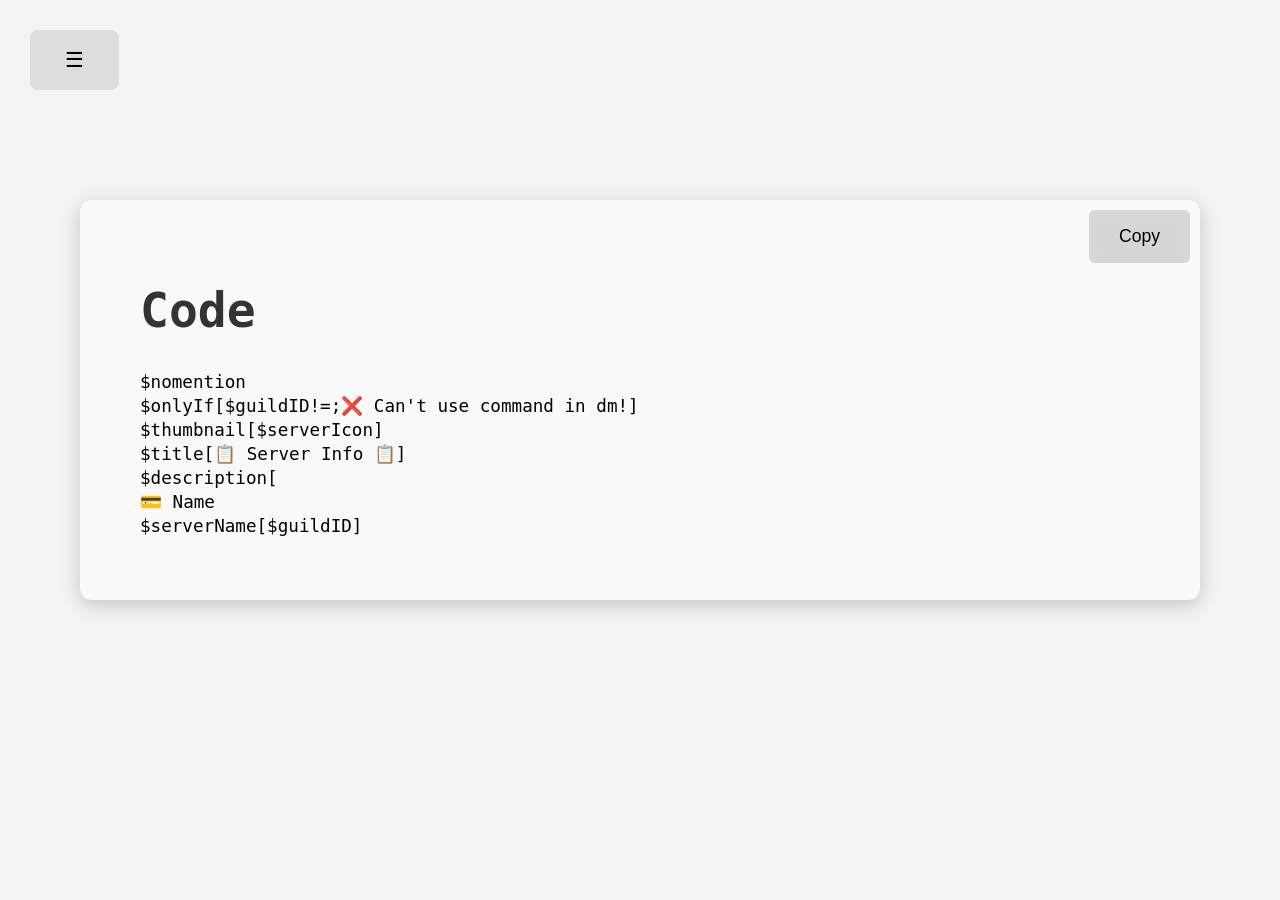
<file: serverinfo.html>
<!DOCTYPE html>
<html lang="en">
  <head>
    <meta http-equiv="CONTENT-TYPE" content="text/html; charset=UTF-8">
    <meta name="viewport" content="width=device-width, initial-scale=1.0">
    <title>SirSinthix</title>

    <link rel="stylesheet" href="./Styles/main.css?v=2">
    <link rel="stylesheet" href="./Styles/code.css?v=1">
  </head>

  <body>
    <div id="menuComp"></div>
    
    <div class="content">
      <div class="cmdSec">
        <h1>Code</h1>
        <button class="copy" onclick="copy('code')">Copy</button>
        <div class="cmdText" id="code">$nomention
$onlyIf[$guildID!=;❌️ Can't use command in dm!]
$thumbnail[$serverIcon]
$title[📋 Server Info 📋]
$description[
💳 Name
$serverName[$guildID]

🆔️ ID
$guildID

👑 Owner
<@$serverOwner[$guildID]>

🗂 Categories
$categoryCount[$guildID]

📑 Channels
$channelCount

💳 Roles
$roleCount
]
$addTimestamp
$color[$random[0;999999]]</div>
      </div>
    </div>
    
    <script src="./Scripts/main.js"></script>
  </body>
</html>
</file>
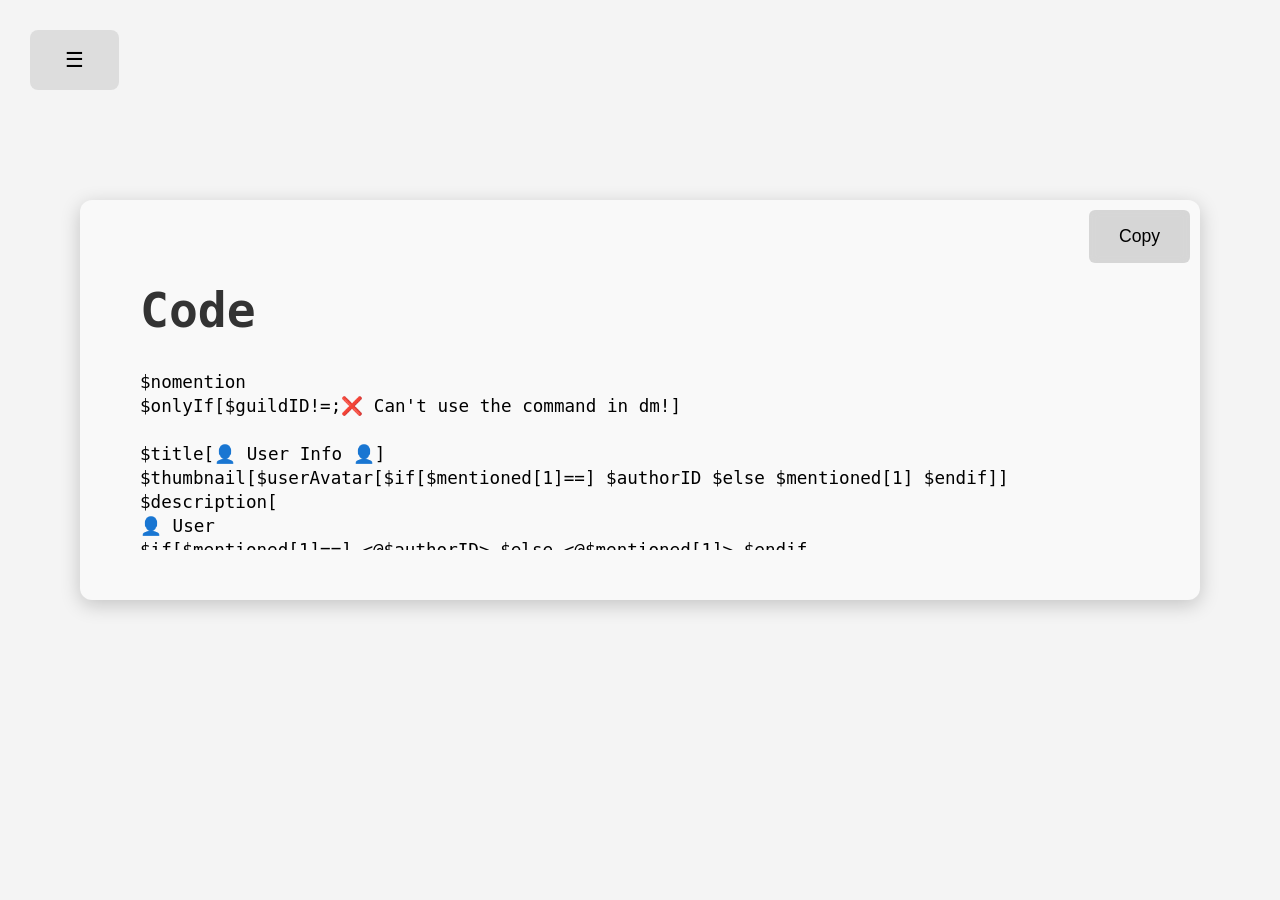
<file: userinfo.html>
<!DOCTYPE html>
<html lang="en">
  <head>
    <meta http-equiv="CONTENT-TYPE" content="text/html; charset=UTF-8">
    <meta name="viewport" content="width=device-width, initial-scale=1.0">
    <title>SirSinthix</title>

    <link rel="stylesheet" href="./Styles/main.css?v=2">
    <link rel="stylesheet" href="./Styles/code.css?v=1">
  </head>

  <body>
    <div id="menuComp"></div>
    
    <div class="content">
      <div class="cmdSec">
        <h1>Code</h1>
        <button class="copy" onclick="copy('code')">Copy</button>
        <div class="cmdText" id="code">$nomention
$onlyIf[$guildID!=;❌️ Can't use the command in dm!]

$title[👤 User Info 👤]
$thumbnail[$userAvatar[$if[$mentioned[1]==] $authorID $else $mentioned[1] $endif]]
$description[
👤 User
$if[$mentioned[1]==] <@$authorID> $else <@$mentioned[1]> $endif

🆔️ ID
$if[$mentioned[1]==] $authorID $else $mentioned[1] $endif

🪪 Nickname
 $nickname[$if[$mentioned[1]==] $authorID $else $mentioned[1] $endif]

🔖 Display Name
$if[$displayName[$if[$mentioned[1]==] $authorID $else $mentioned[1] $endif]==] No display name. $else $displayName[$if[$mentioned[1]==] $authorID $else $mentioned[1] $endif] $endif

🥇 Badges
$if[$userBadges[$if[$mentioned[1]==] $authorID $else $mentioned[1] $endif;, ]==] No badges. $else $userBadges[$if[$mentioned[1]==] $authorID $else $mentioned[1] $endif;, ] $endif

🛠 Admin
 $isAdmin[$if[$mentioned[1]==] $authorID $else $mentioned[1] $endif]

🤖 Bot
 $isBot[$if[$mentioned[1]==] $authorID $else $mentioned[1] $endif]

📅 Creation Date
 $creationDate[$if[$mentioned[1]==] $authorID $else $mentioned[1] $endif]

🗓 Join Date
 $userJoined[$if[$mentioned[1]==] $authorID $else $mentioned[1] $endif]
]
$addTimestamp
$color[$random[0;999999]]</div>
      </div>
    </div>
    
    <script src="./Scripts/main.js"></script>
  </body>
</html>
</file>
<file: Styles/main.css>
/* Website */
body {
  font-family: Arial, sans-serif;
  margin: 0;
  padding: 0;
  background-color: #f4f4f4;
  color: black;
  transition: background-color 0.3s ease, color 0.3s ease;
}
/* Website */

/* Menu */
.menu-btn {
  position: fixed;
  top: 20px;
  left: 20px;
  background-color: #DDD;
  color: black;
  padding: 30px 50px;
  border-radius: 8px;
  cursor: pointer;
  z-index: 100;
  transition: background-color 0.3s ease, transform 0.2s ease;
  outline: none;
  -webkit-tap-highlight-color: transparent;
}

.menu-btn:hover {
  background-color: #E9E9E9;
  transform: scale(1.05);
}

.menu {
  position: fixed;
  top: 80px;
  left: 20px;
  background-color: rgba(221,221,221,0.4);
  backdrop-filter: blur(5px);
  -webkit-backdrop-filter: blur(5px);
  color: black;
  padding: 20px;
  border-radius: 8px;
  display: none;
  z-index: 100;
  width: 250px;
  max-width: 80vw;
  transition: transform 0.3s ease, opacity 0.3s ease;
}

.menu a {
  color: black;
  text-decoration: none;
  display: block;
  margin: 10px 0;
  font-weight: normal;
  transition: color 0.2s ease;
}

.menu a:focus,
.menu a:hover {
  color: #ff6347;
  text-decoration: none;
  outline: none;
}
/* Menu */

/* Mode */
.mode {
  margin-top: 20px;
  padding: 12px 20px;
  background-color: rgba(200,200,200,0.7);
  backdrop-filter: blur(5px);
  -webkit-backdrop-filter: blur(5px);
  color: black;
  text-align: center;
  border-radius: 6px;
  cursor: pointer;
  transition: opacity 0.2s ease, transform 0.2s ease;
  outline: none;
}

.mode:hover {
  opacity: 0.8;
  transform: scale(1.05);
}
/* Mode */

/* Content */
.content {
  padding: 100px 40px 40px 40px;
  max-width: 1200px;
  margin: 0 auto;
}

h1 {
  color: #333;
  font-size: 2.5rem;
  transition: color 0.3s ease;
}

.section {
  margin: 40px 0;
  padding: 30px;
  background-color: white;
  border-radius: 8px;
  box-shadow: 0 2px 12px rgba(0, 0, 0, 0.1);
  transition: background-color 0.3s ease, box-shadow 0.3s ease;
}
/* Content */

/* Dark Mode */
body.dark {
  background-color: #111;
  color: white;
}

body.dark .menu-btn {
  background-color: #222;
  color: white;
}

body.dark .menu {
  background-color: rgba(40,40,40,0.7);
  color: white;
}

body.dark .menu a {
  color: white;
}

body.dark .menu a:hover,
body.dark .menu a:focus {
  color: #ff6347;
}

body.dark h1 {
  color: white;
}

body.dark .section {
  background-color: #1b1b1b;
  box-shadow: 0 2px 12px rgba(0,0,0,0.5);
}

body.dark .mode {
  background-color: rgba(0,0,0,0.3);
  color: white;
}
/* Dark Mode */

/* Mobile */
@media screen and (max-width: 850px) {
  /* Menu */
  .menu {
    width: 90%;
    padding: 15px;
    left: 15px;
    top: 70px;
  }

  .menu-btn {
    padding: 8px 16px;
    font-size: 1rem;
    top: 15px;
    left: 15px;
  }
  /* Menu */
  
  /* Mode */
  .mode {
    padding: 8px 16px;
    font-size: 1rem;
    margin-top: 15px;
  }
  /* Mode */
  
  /* Content */
  .section {
    padding: 15px;
    margin: 20px 0;
  }

  h1 {
    font-size: 1.8rem;
  }

  .content {
    padding: 80px 15px 15px 15px;
  }
  /* Content */
}
/* Mobile */

/* PC */
@media screen and (min-width: 851px) {
  /* Menu */
  .menu-btn {
    padding: 18px 35px;
    font-size: 1.3rem;
    top: 30px;
    left: 30px;
  }

  .menu {
    width: 300px;
    max-width: 30%;
    padding: 40px;
    top: 125px;
    left: 30px;
  }
  
  .menu a {
    font-size: 1.4rem;
  }
  /* Menu */
  
  /* Mode */
  .mode {
    padding: 16px 30px;
    font-size: 1.3rem;
    margin-top: 25px;
  }
  /* Mode */
  
  /* Content */
  .content {
    padding: 140px 80px 80px 80px;
    max-width: 1600px;
  }

  h1 {
    font-size: 3rem;
  }
  
  h3 {
    font-size: 1.6rem;
  }
  p {
    font-size: 1.8rem;
  }
  
  .section {
    padding: 50px 60px;
    margin: 60px 0;
    border-radius: 12px;
    box-shadow: 0 5px 20px rgba(0, 0, 0, 0.2);
    font-size: 1.1rem;
  }
  /* Content */
}
/* PC */
</file>
<file: Styles/code.css>
.cmdSec {
  background-color: #f9f9f9;

  border-radius: 8px;
  box-shadow: 0 2px 12px rgba(0,0,0,0.1);
  font-family: monospace;
  position: relative;
  max-height: 300px;
  display: flex;
  flex-direction: column;
  transition: background-color 0.3s ease, box-shadow 0.3s ease;
}

body.dark .cmdSec {
  background-color: #1b1b1b;
  color: white;
  box-shadow: 0 2px 12px rgba(0,0,0,0.5);
}

.cmdText {
  overflow-x: auto;
  overflow-y: auto;
  white-space: pre;
  word-wrap: normal;
  font-size: 1.1rem;
  line-height: 1.5rem;
  color: inherit;
  flex: 1 1 auto;
  padding-right: 10px;
}

.copy {
  position: absolute;
  top: 10px;
  right: 10px;
  padding: 16px 30px;
  background-color: rgba(200,200,200,0.7);
  backdrop-filter: blur(5px);
  border-radius: 6px;
  cursor: pointer;
  font-size: 1.1rem;
  transition: opacity 0.2s ease, transform 0.2s ease;
  border: none;
}

body.dark .copy {
  background-color: rgba(0,0,0,0.3);
  color: white;
}

.copy:hover {
  opacity: 0.8;
  transform: scale(1.05);
}

@media screen and (max-width: 850px) {
  .cmdSec {
    padding: 15px;
    margin: 15px 0;
    max-height: 300px;
  }

  .cmdText {
    font-size: 0.9rem;
    line-height: 1.3rem;
  }

  .copy {
    padding: 8px 16px;
    font-size: 0.9rem;
  }
}

@media screen and (min-width: 851px) {
  .cmdSec {
    padding: 50px 60px;
    margin: 60px 0;
    border-radius: 12px;
    box-shadow: 0 5px 20px rgba(0,0,0,0.2);
    max-height: 300px;
  }

  .cmdText {
    font-size: 1.1rem;
    line-height: 1.5rem;
  }

  .copy {
    padding: 16px 30px;
    font-size: 1.1rem;
  }
}
</file>
